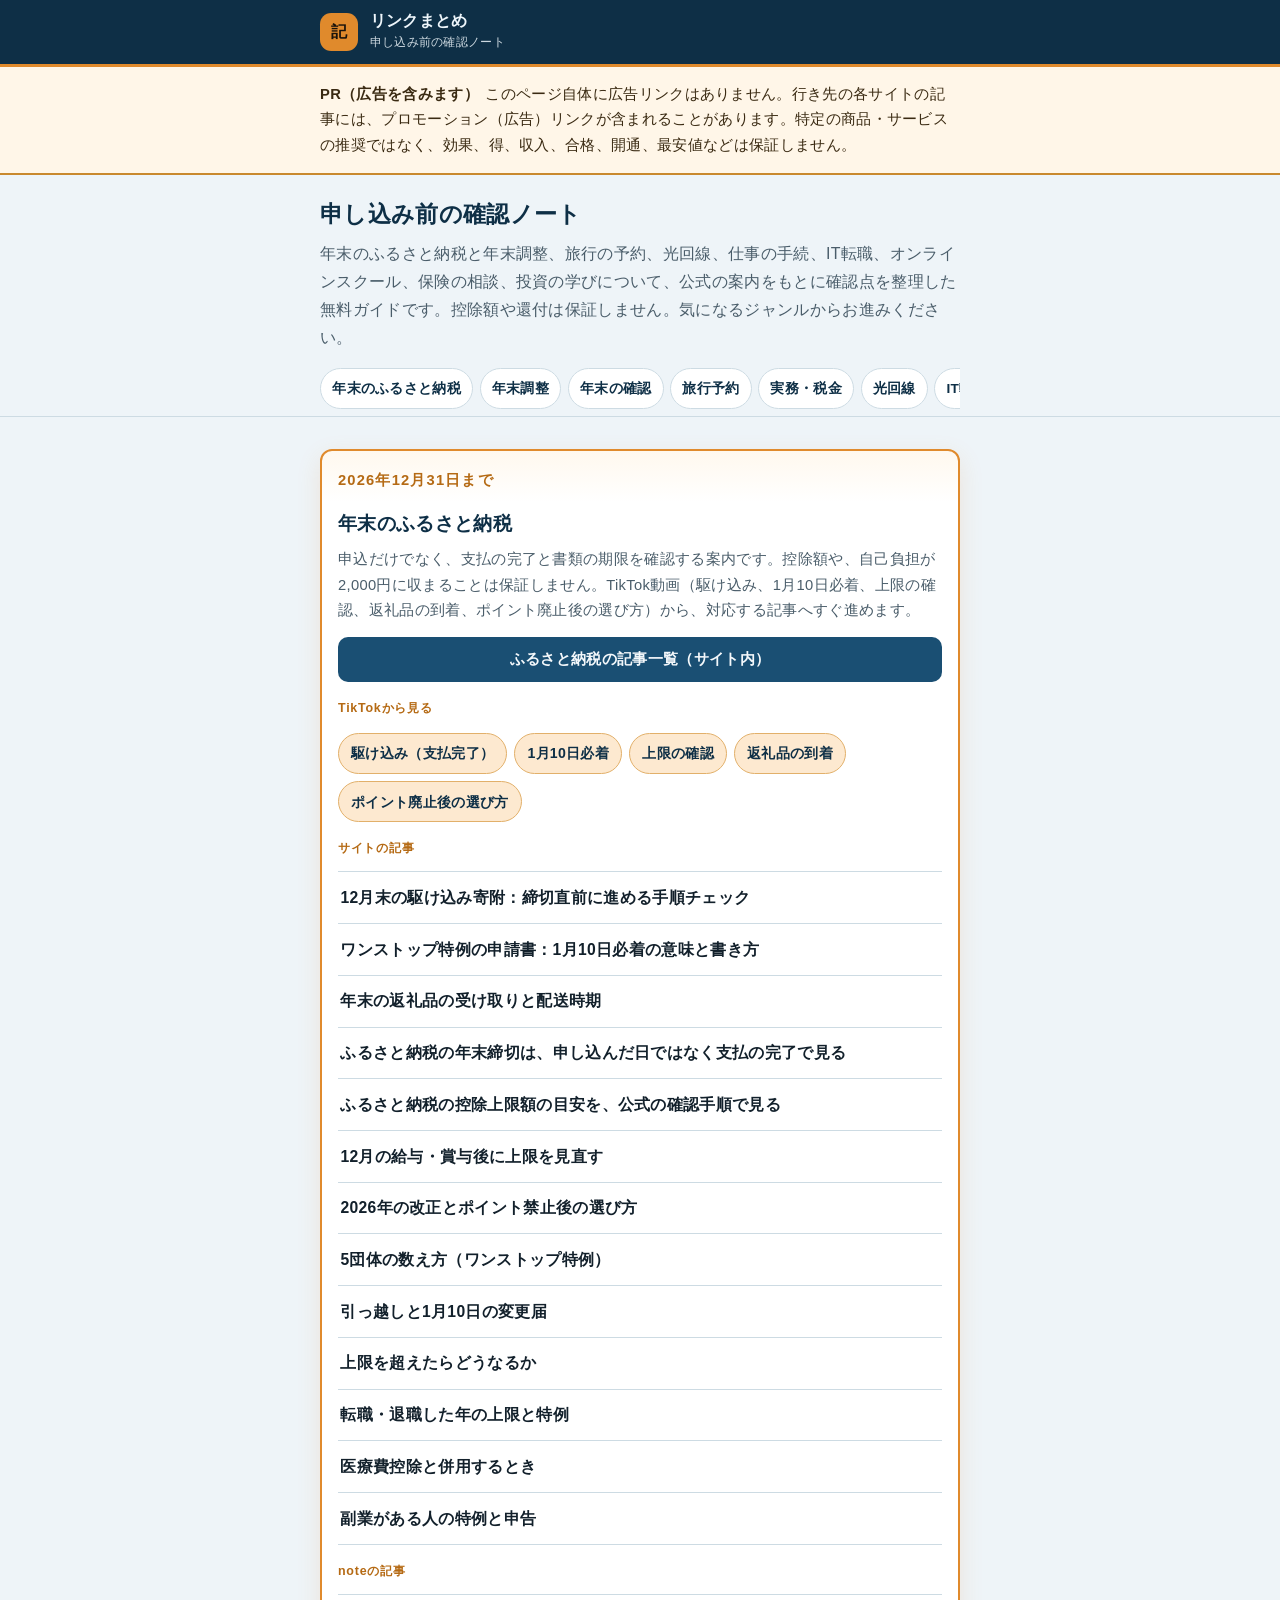
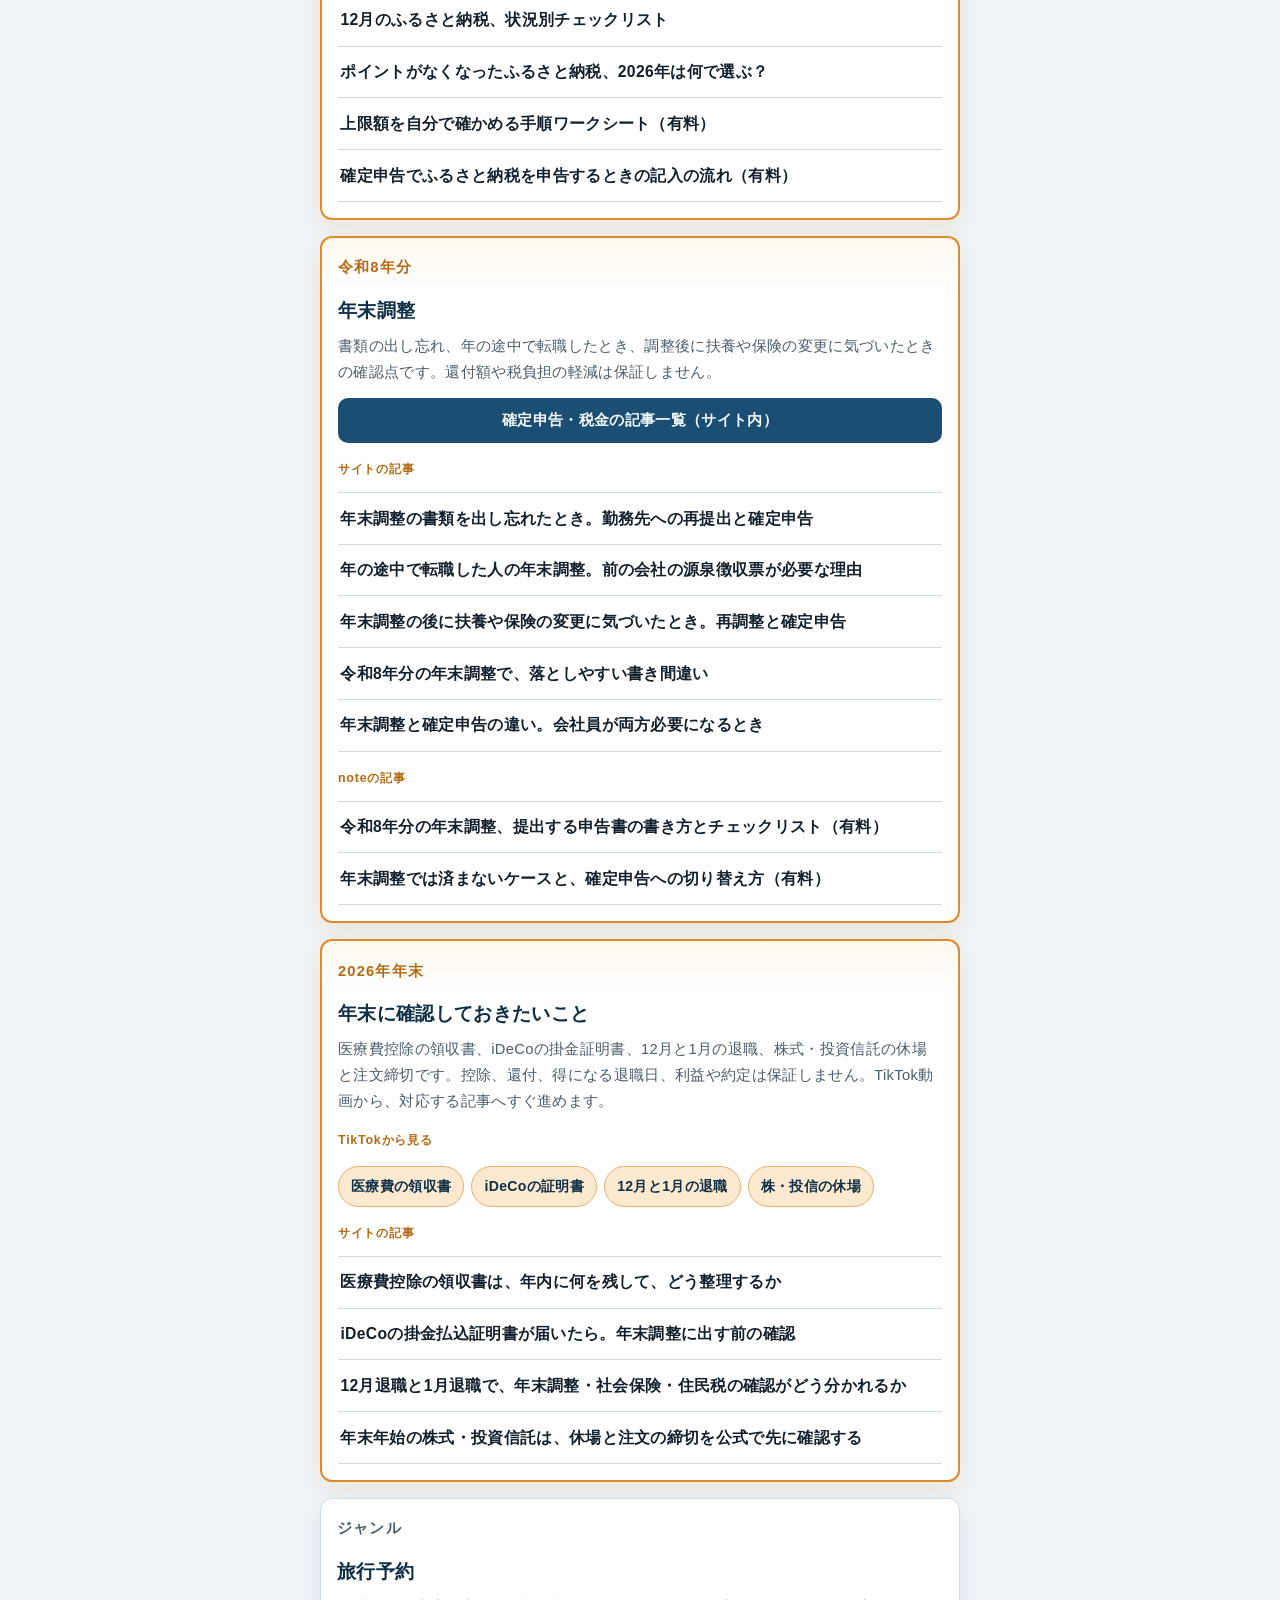
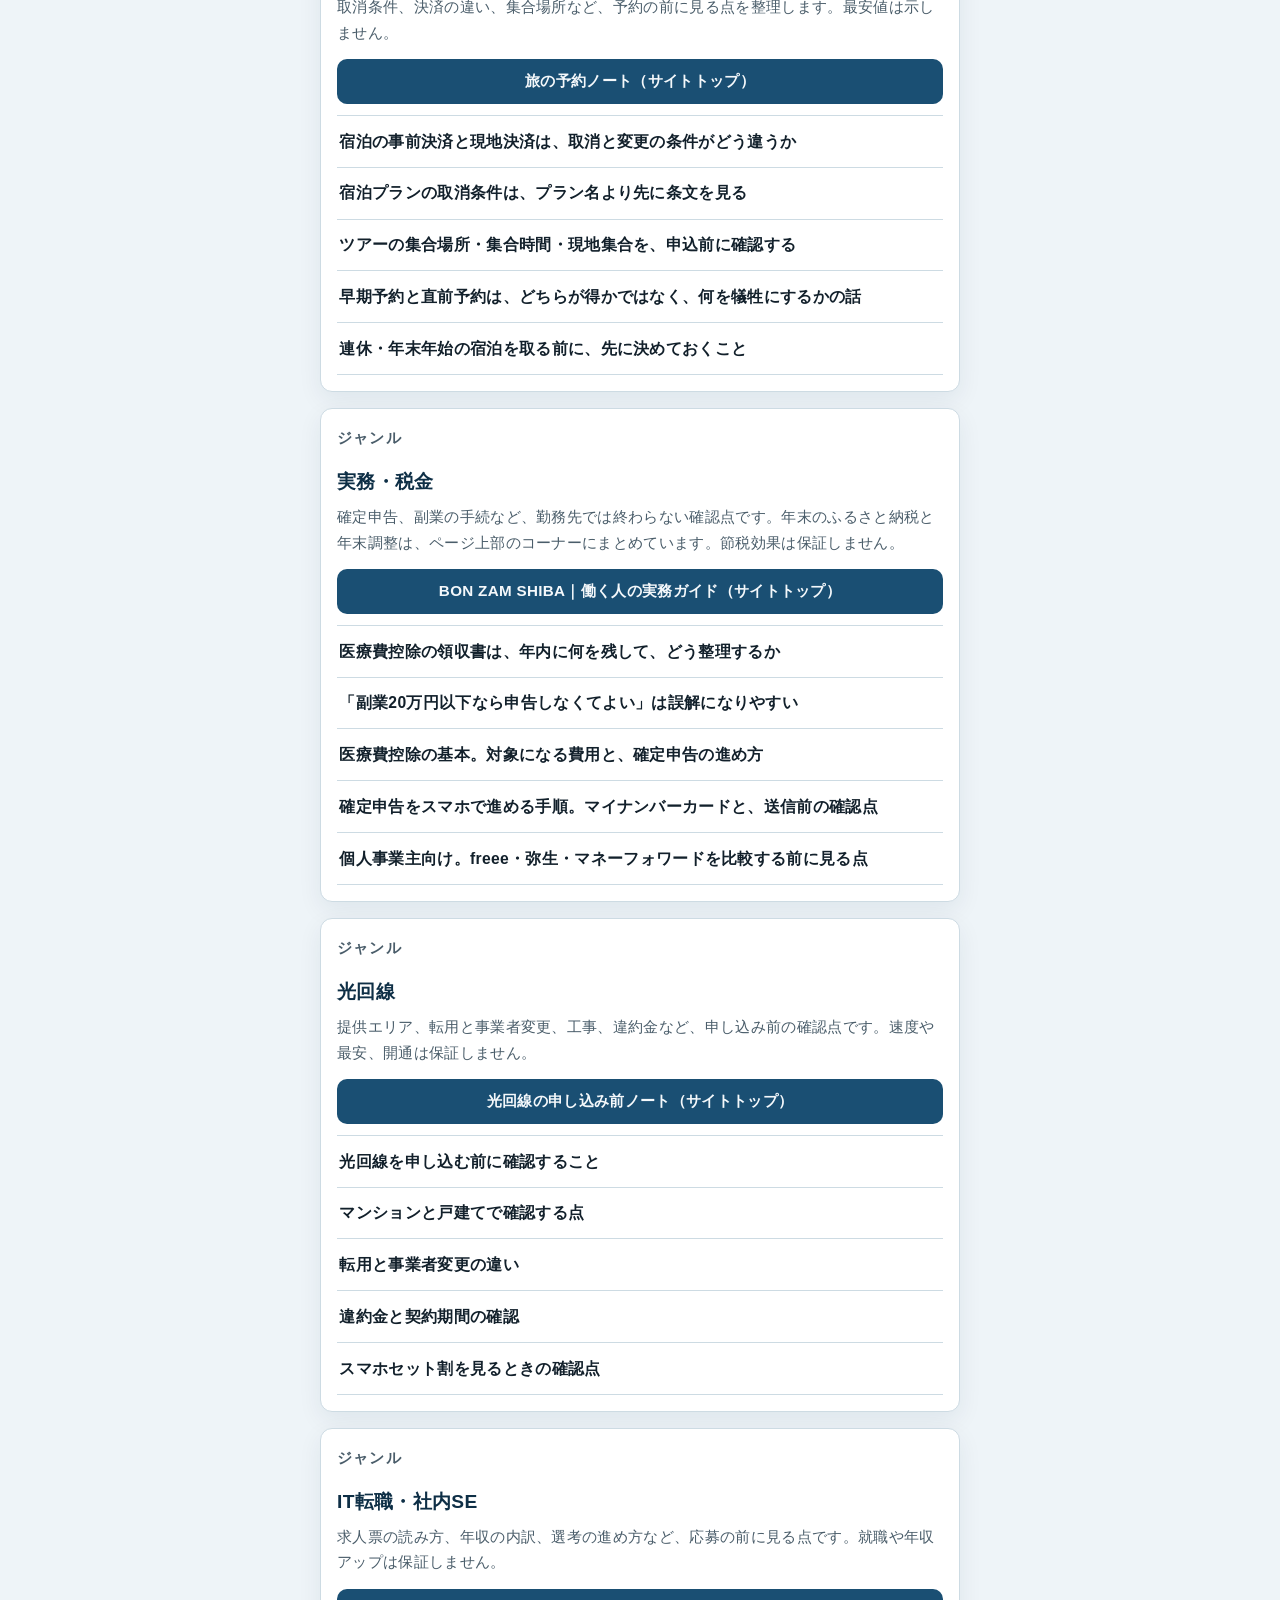
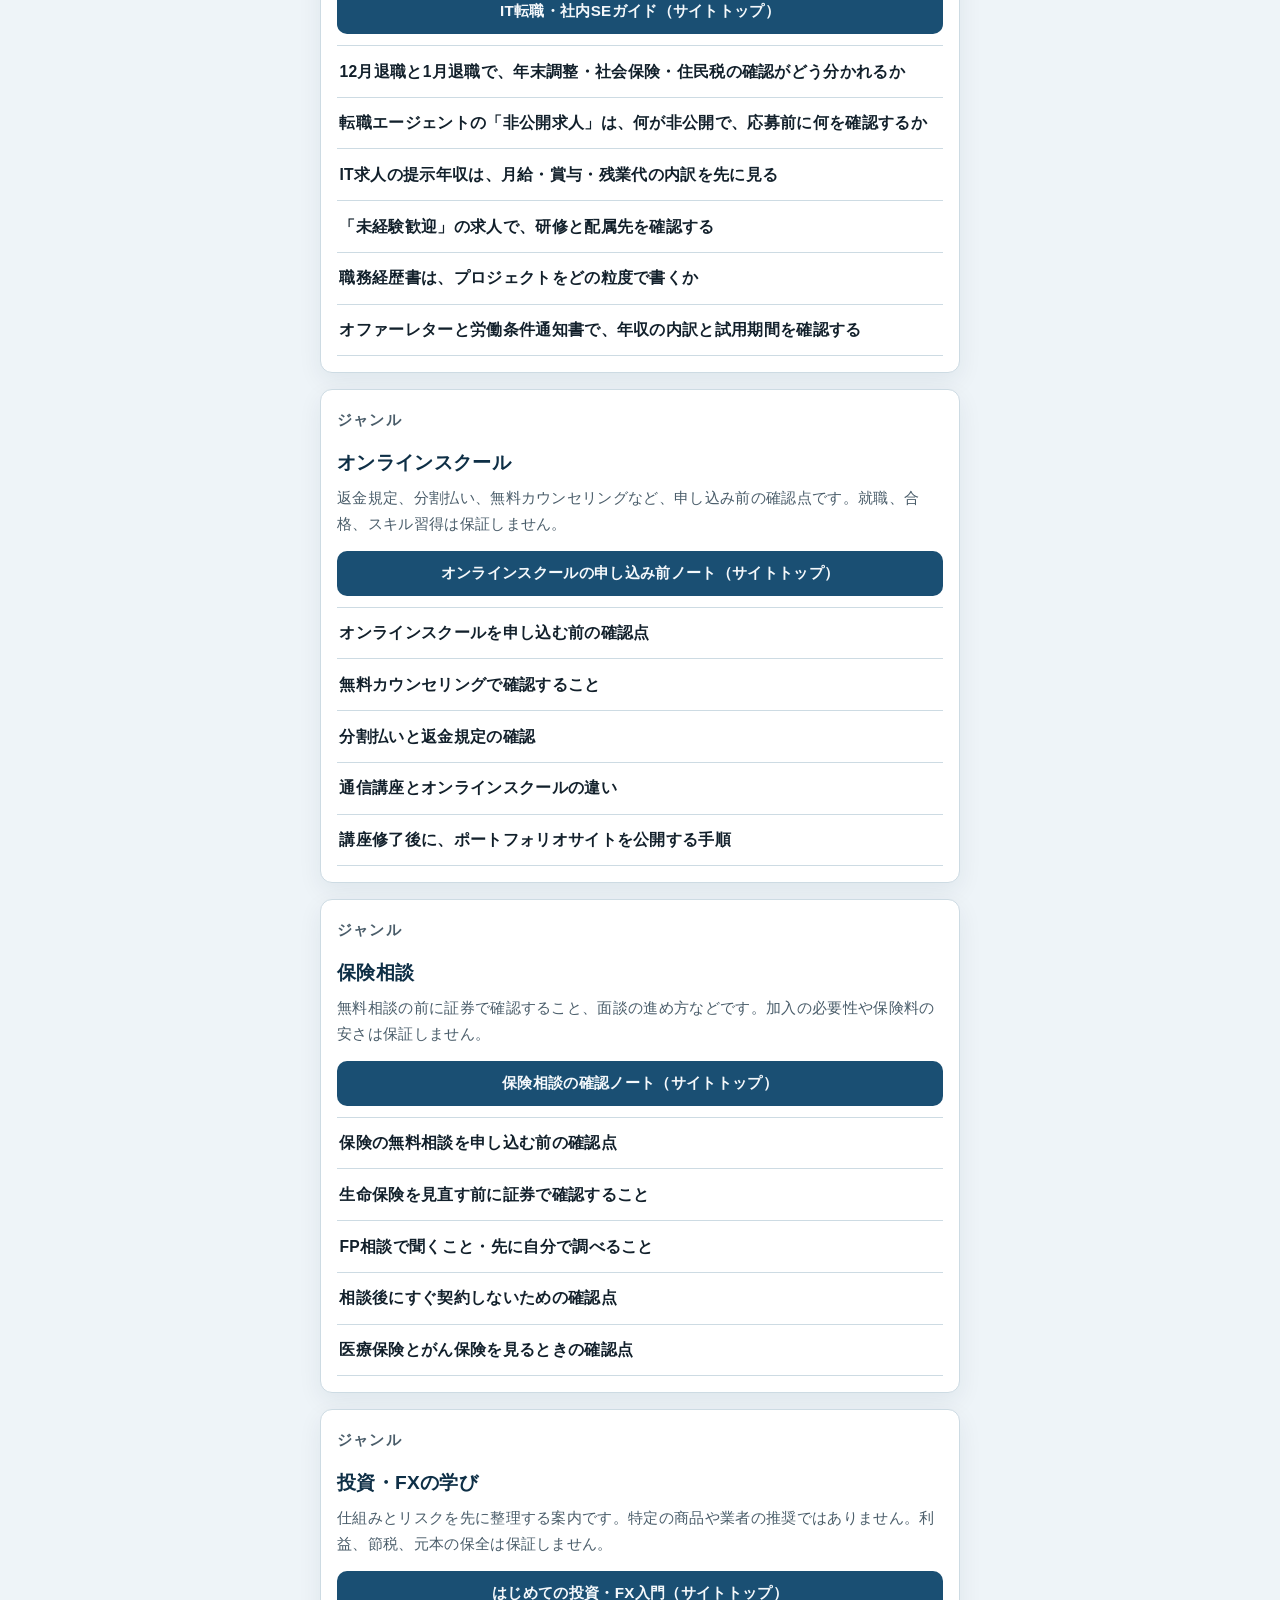
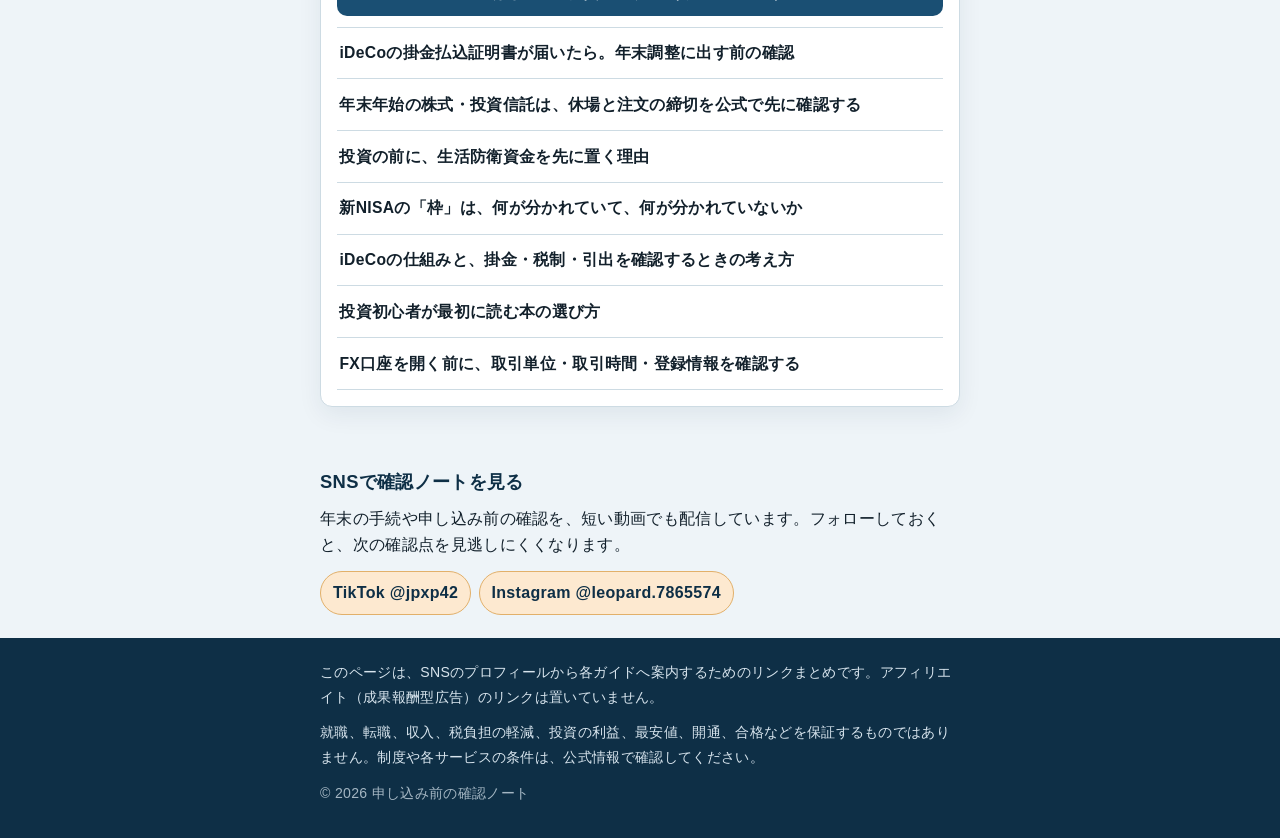
<file: index.html>
<!DOCTYPE html>
<html lang="ja">
<head>
  <meta charset="utf-8">
  <meta name="viewport" content="width=device-width, initial-scale=1">
  <title>リンクまとめ｜申し込み前の確認ノート</title>
  <meta name="description" content="年末のふるさと納税と年末調整、旅行予約、光回線、仕事の手続など、申し込み前の確認点をまとめた無料ガイドへの案内ページです。行き先の記事には広告（PR）が含まれることがあります。効果や得は保証しません。">
  <meta name="robots" content="index,follow">
  <meta property="og:title" content="リンクまとめ｜申し込み前の確認ノート">
  <meta property="og:description" content="年末のふるさと納税と年末調整など、申し込み前の確認点をまとめた無料ガイドへの案内です。広告（PR）を含むことがあります。効果や得は保証しません。">
  <meta property="og:type" content="website">
  <meta property="og:url" content="https://ats-business-hub.github.io/links/">
  <link rel="canonical" href="https://ats-business-hub.github.io/links/">
  <link rel="stylesheet" href="style.css">
</head>
<body>
  <header class="site-header">
    <div class="wrap">
      <a class="brand" href="./">
        <span class="mark">記</span>
        <span class="brand-text">
          <span class="brand-name">リンクまとめ</span>
          <span class="brand-tag">申し込み前の確認ノート</span>
        </span>
      </a>
    </div>
  </header>

  <div class="pr-banner" role="note">
    <div class="wrap">
      <p><strong>PR（広告を含みます）</strong>このページ自体に広告リンクはありません。行き先の各サイトの記事には、プロモーション（広告）リンクが含まれることがあります。特定の商品・サービスの推奨ではなく、効果、得、収入、合格、開通、最安値などは保証しません。</p>
    </div>
  </div>

  <div class="hero">
    <div class="wrap">
      <h1>申し込み前の確認ノート</h1>
      <p class="lede">年末のふるさと納税と年末調整、旅行の予約、光回線、仕事の手続、IT転職、オンラインスクール、保険の相談、投資の学びについて、公式の案内をもとに確認点を整理した無料ガイドです。控除額や還付は保証しません。気になるジャンルからお進みください。</p>
    </div>
  </div>

  <nav class="jump" aria-label="ジャンル">
    <div class="wrap">
      <ul>
        <li><a href="#furusato">年末のふるさと納税</a></li>
        <li><a href="#nenmatsu">年末調整</a></li>
        <li><a href="#toshiowari">年末の確認</a></li>
        <li><a href="#travel">旅行予約</a></li>
        <li><a href="#jitsumu">実務・税金</a></li>
        <li><a href="#hikari">光回線</a></li>
        <li><a href="#it">IT転職</a></li>
        <li><a href="#school">スクール</a></li>
        <li><a href="#hoken">保険相談</a></li>
        <li><a href="#toushi">投資・FX</a></li>
      </ul>
    </div>
  </nav>

  <main>
    <div class="wrap">

      <section class="genre genre-featured" id="furusato">
        <header class="genre-head">
          <p class="kicker">2026年12月31日まで</p>
          <h2>年末のふるさと納税</h2>
          <p>申込だけでなく、支払の完了と書類の期限を確認する案内です。控除額や、自己負担が2,000円に収まることは保証しません。TikTok動画（駆け込み、1月10日必着、上限の確認、返礼品の到着、ポイント廃止後の選び方）から、対応する記事へすぐ進めます。</p>
          <a class="site-top" href="https://ats-business-hub.github.io/jitsumu-guide/categories/furusato/">ふるさと納税の記事一覧（サイト内）</a>
        </header>
        <p class="list-label">TikTokから見る</p>
        <ul class="topic-chips" aria-label="TikTok動画から見る確認点">
          <li><a href="https://ats-business-hub.github.io/jitsumu-guide/articles/furusato-kakekomi/">駆け込み（支払完了）</a></li>
          <li><a href="https://ats-business-hub.github.io/jitsumu-guide/articles/furusato-onestop-shinseisho/">1月10日必着</a></li>
          <li><a href="https://ats-business-hub.github.io/jitsumu-guide/articles/furusato-12gatsu-jogen/">上限の確認</a></li>
          <li><a href="https://ats-business-hub.github.io/jitsumu-guide/articles/furusato-henrei-uketori/">返礼品の到着</a></li>
          <li><a href="https://ats-business-hub.github.io/jitsumu-guide/articles/furusato-2026-kaisei/">ポイント廃止後の選び方</a></li>
        </ul>
        <p class="list-label">サイトの記事</p>
        <ul class="articles">
          <li><a href="https://ats-business-hub.github.io/jitsumu-guide/articles/furusato-kakekomi/">12月末の駆け込み寄附：締切直前に進める手順チェック</a></li>
          <li><a href="https://ats-business-hub.github.io/jitsumu-guide/articles/furusato-onestop-shinseisho/">ワンストップ特例の申請書：1月10日必着の意味と書き方</a></li>
          <li><a href="https://ats-business-hub.github.io/jitsumu-guide/articles/furusato-henrei-uketori/">年末の返礼品の受け取りと配送時期</a></li>
          <li><a href="https://ats-business-hub.github.io/jitsumu-guide/articles/furusato-shimekiri/">ふるさと納税の年末締切は、申し込んだ日ではなく支払の完了で見る</a></li>
          <li><a href="https://ats-business-hub.github.io/jitsumu-guide/articles/furusato-jogen/">ふるさと納税の控除上限額の目安を、公式の確認手順で見る</a></li>
          <li><a href="https://ats-business-hub.github.io/jitsumu-guide/articles/furusato-12gatsu-jogen/">12月の給与・賞与後に上限を見直す</a></li>
          <li><a href="https://ats-business-hub.github.io/jitsumu-guide/articles/furusato-2026-kaisei/">2026年の改正とポイント禁止後の選び方</a></li>
          <li><a href="https://ats-business-hub.github.io/jitsumu-guide/articles/furusato-onestop/">5団体の数え方（ワンストップ特例）</a></li>
          <li><a href="https://ats-business-hub.github.io/jitsumu-guide/articles/furusato-hikkoshi/">引っ越しと1月10日の変更届</a></li>
          <li><a href="https://ats-business-hub.github.io/jitsumu-guide/articles/furusato-jogen-koeta/">上限を超えたらどうなるか</a></li>
          <li><a href="https://ats-business-hub.github.io/jitsumu-guide/articles/furusato-tenshoku-taishoku/">転職・退職した年の上限と特例</a></li>
          <li><a href="https://ats-business-hub.github.io/jitsumu-guide/articles/furusato-iryouhi-heiyo/">医療費控除と併用するとき</a></li>
          <li><a href="https://ats-business-hub.github.io/jitsumu-guide/articles/furusato-fukugyo/">副業がある人の特例と申告</a></li>
        </ul>
        <p class="list-label">noteの記事</p>
        <ul class="articles">
          <li><a href="https://note.com/mute_kiwi5115/n/nef8720880c73">12月のふるさと納税、状況別チェックリスト</a></li>
          <li><a href="https://note.com/mute_kiwi5115/n/nfd01b5ce4d66">ポイントがなくなったふるさと納税、2026年は何で選ぶ？</a></li>
          <li><a href="https://note.com/mute_kiwi5115/n/n6b269e9191d0">上限額を自分で確かめる手順ワークシート（有料）</a></li>
          <li><a href="https://note.com/mute_kiwi5115/n/n4cf49074ff5c">確定申告でふるさと納税を申告するときの記入の流れ（有料）</a></li>
        </ul>
      </section>

      <section class="genre genre-featured" id="nenmatsu">
        <header class="genre-head">
          <p class="kicker">令和8年分</p>
          <h2>年末調整</h2>
          <p>書類の出し忘れ、年の途中で転職したとき、調整後に扶養や保険の変更に気づいたときの確認点です。還付額や税負担の軽減は保証しません。</p>
          <a class="site-top" href="https://ats-business-hub.github.io/jitsumu-guide/categories/zeikin/">確定申告・税金の記事一覧（サイト内）</a>
        </header>
        <p class="list-label">サイトの記事</p>
        <ul class="articles">
          <li><a href="https://ats-business-hub.github.io/jitsumu-guide/articles/nenmatsu-chosei-dashiwasure/">年末調整の書類を出し忘れたとき。勤務先への再提出と確定申告</a></li>
          <li><a href="https://ats-business-hub.github.io/jitsumu-guide/articles/nenmatsu-chosei-tenshoku/">年の途中で転職した人の年末調整。前の会社の源泉徴収票が必要な理由</a></li>
          <li><a href="https://ats-business-hub.github.io/jitsumu-guide/articles/nenmatsu-chosei-saichosei/">年末調整の後に扶養や保険の変更に気づいたとき。再調整と確定申告</a></li>
          <li><a href="https://ats-business-hub.github.io/jitsumu-guide/articles/nenmatsu-chosei-machigai/">令和8年分の年末調整で、落としやすい書き間違い</a></li>
          <li><a href="https://ats-business-hub.github.io/jitsumu-guide/articles/nenmatsu-kakutei-chigai/">年末調整と確定申告の違い。会社員が両方必要になるとき</a></li>
        </ul>
        <p class="list-label">noteの記事</p>
        <ul class="articles">
          <li><a href="https://note.com/mute_kiwi5115/n/nf9e6f97c40a4">令和8年分の年末調整、提出する申告書の書き方とチェックリスト（有料）</a></li>
          <li><a href="https://note.com/mute_kiwi5115/n/n552f0ae8c317">年末調整では済まないケースと、確定申告への切り替え方（有料）</a></li>
        </ul>
      </section>

      <section class="genre genre-featured" id="toshiowari">
        <header class="genre-head">
          <p class="kicker">2026年年末</p>
          <h2>年末に確認しておきたいこと</h2>
          <p>医療費控除の領収書、iDeCoの掛金証明書、12月と1月の退職、株式・投資信託の休場と注文締切です。控除、還付、得になる退職日、利益や約定は保証しません。TikTok動画から、対応する記事へすぐ進めます。</p>
        </header>
        <p class="list-label">TikTokから見る</p>
        <ul class="topic-chips" aria-label="TikTok動画から見る確認点">
          <li><a href="https://ats-business-hub.github.io/jitsumu-guide/articles/iryouhi-ryoshu-seiri/">医療費の領収書</a></li>
          <li><a href="https://ats-business-hub.github.io/toushi-fx-nyumon/articles/ideco-kakekin-shomeisho/">iDeCoの証明書</a></li>
          <li><a href="https://ats-business-hub.github.io/it-tenshoku-guide/articles/juni-ichigatsu-taishoku/">12月と1月の退職</a></li>
          <li><a href="https://ats-business-hub.github.io/toushi-fx-nyumon/articles/nenmatsu-kabu-kyujo/">株・投信の休場</a></li>
        </ul>
        <p class="list-label">サイトの記事</p>
        <ul class="articles">
          <li><a href="https://ats-business-hub.github.io/jitsumu-guide/articles/iryouhi-ryoshu-seiri/">医療費控除の領収書は、年内に何を残して、どう整理するか</a></li>
          <li><a href="https://ats-business-hub.github.io/toushi-fx-nyumon/articles/ideco-kakekin-shomeisho/">iDeCoの掛金払込証明書が届いたら。年末調整に出す前の確認</a></li>
          <li><a href="https://ats-business-hub.github.io/it-tenshoku-guide/articles/juni-ichigatsu-taishoku/">12月退職と1月退職で、年末調整・社会保険・住民税の確認がどう分かれるか</a></li>
          <li><a href="https://ats-business-hub.github.io/toushi-fx-nyumon/articles/nenmatsu-kabu-kyujo/">年末年始の株式・投資信託は、休場と注文の締切を公式で先に確認する</a></li>
        </ul>
      </section>

      <section class="genre" id="travel">
        <header class="genre-head">
          <p class="kicker">ジャンル</p>
          <h2>旅行予約</h2>
          <p>取消条件、決済の違い、集合場所など、予約の前に見る点を整理します。最安値は示しません。</p>
          <a class="site-top" href="https://ats-business-hub.github.io/travel-yoyaku-guide/">旅の予約ノート（サイトトップ）</a>
        </header>
        <ul class="articles">
          <li><a href="https://ats-business-hub.github.io/travel-yoyaku-guide/articles/jizen-genchi-kessai/">宿泊の事前決済と現地決済は、取消と変更の条件がどう違うか</a></li>
          <li><a href="https://ats-business-hub.github.io/travel-yoyaku-guide/articles/shukuhaku-cancel-plan/">宿泊プランの取消条件は、プラン名より先に条文を見る</a></li>
          <li><a href="https://ats-business-hub.github.io/travel-yoyaku-guide/articles/shugo-basho-jikoku/">ツアーの集合場所・集合時間・現地集合を、申込前に確認する</a></li>
          <li><a href="https://ats-business-hub.github.io/travel-yoyaku-guide/articles/sokiyoyaku-chokuzen/">早期予約と直前予約は、どちらが得かではなく、何を犠牲にするかの話</a></li>
          <li><a href="https://ats-business-hub.github.io/travel-yoyaku-guide/articles/renzoku-nenmatsu-junbi/">連休・年末年始の宿泊を取る前に、先に決めておくこと</a></li>
        </ul>
      </section>

      <section class="genre" id="jitsumu">
        <header class="genre-head">
          <p class="kicker">ジャンル</p>
          <h2>実務・税金</h2>
          <p>確定申告、副業の手続など、勤務先では終わらない確認点です。年末のふるさと納税と年末調整は、ページ上部のコーナーにまとめています。節税効果は保証しません。</p>
          <a class="site-top" href="https://ats-business-hub.github.io/jitsumu-guide/">BON ZAM SHIBA｜働く人の実務ガイド（サイトトップ）</a>
        </header>
        <ul class="articles">
          <li><a href="https://ats-business-hub.github.io/jitsumu-guide/articles/iryouhi-ryoshu-seiri/">医療費控除の領収書は、年内に何を残して、どう整理するか</a></li>
          <li><a href="https://ats-business-hub.github.io/jitsumu-guide/articles/fukugyo-20man/">「副業20万円以下なら申告しなくてよい」は誤解になりやすい</a></li>
          <li><a href="https://ats-business-hub.github.io/jitsumu-guide/articles/iryouhi-kojo/">医療費控除の基本。対象になる費用と、確定申告の進め方</a></li>
          <li><a href="https://ats-business-hub.github.io/jitsumu-guide/articles/kakutei-smartphone/">確定申告をスマホで進める手順。マイナンバーカードと、送信前の確認点</a></li>
          <li><a href="https://ats-business-hub.github.io/jitsumu-guide/articles/freee-yayoi-mf-hikaku/">個人事業主向け。freee・弥生・マネーフォワードを比較する前に見る点</a></li>
        </ul>
      </section>

      <section class="genre" id="hikari">
        <header class="genre-head">
          <p class="kicker">ジャンル</p>
          <h2>光回線</h2>
          <p>提供エリア、転用と事業者変更、工事、違約金など、申し込み前の確認点です。速度や最安、開通は保証しません。</p>
          <a class="site-top" href="https://ats-business-hub.github.io/hikari-kaisen-guide/">光回線の申し込み前ノート（サイトトップ）</a>
        </header>
        <ul class="articles">
          <li><a href="https://ats-business-hub.github.io/hikari-kaisen-guide/articles/hikari-moshikomi-mae/">光回線を申し込む前に確認すること</a></li>
          <li><a href="https://ats-business-hub.github.io/hikari-kaisen-guide/articles/mansion-kodate-kakunin/">マンションと戸建てで確認する点</a></li>
          <li><a href="https://ats-business-hub.github.io/hikari-kaisen-guide/articles/tenyo-jigyosha-henko/">転用と事業者変更の違い</a></li>
          <li><a href="https://ats-business-hub.github.io/hikari-kaisen-guide/articles/iyakukin-keiyaku-kikan/">違約金と契約期間の確認</a></li>
          <li><a href="https://ats-business-hub.github.io/hikari-kaisen-guide/articles/sumaho-setto-wari/">スマホセット割を見るときの確認点</a></li>
        </ul>
      </section>

      <section class="genre" id="it">
        <header class="genre-head">
          <p class="kicker">ジャンル</p>
          <h2>IT転職・社内SE</h2>
          <p>求人票の読み方、年収の内訳、選考の進め方など、応募の前に見る点です。就職や年収アップは保証しません。</p>
          <a class="site-top" href="https://ats-business-hub.github.io/it-tenshoku-guide/">IT転職・社内SEガイド（サイトトップ）</a>
        </header>
        <ul class="articles">
          <li><a href="https://ats-business-hub.github.io/it-tenshoku-guide/articles/juni-ichigatsu-taishoku/">12月退職と1月退職で、年末調整・社会保険・住民税の確認がどう分かれるか</a></li>
          <li><a href="https://ats-business-hub.github.io/it-tenshoku-guide/articles/hikokai-kyujin/">転職エージェントの「非公開求人」は、何が非公開で、応募前に何を確認するか</a></li>
          <li><a href="https://ats-business-hub.github.io/it-tenshoku-guide/articles/nenshu-uchiwake-kyujin/">IT求人の提示年収は、月給・賞与・残業代の内訳を先に見る</a></li>
          <li><a href="https://ats-business-hub.github.io/it-tenshoku-guide/articles/mikeiken-kenshu-haizoku/">「未経験歓迎」の求人で、研修と配属先を確認する</a></li>
          <li><a href="https://ats-business-hub.github.io/it-tenshoku-guide/articles/shokumu-keireki-kakikata/">職務経歴書は、プロジェクトをどの粒度で書くか</a></li>
          <li><a href="https://ats-business-hub.github.io/it-tenshoku-guide/articles/offer-letter-kakunin/">オファーレターと労働条件通知書で、年収の内訳と試用期間を確認する</a></li>
        </ul>
      </section>

      <section class="genre" id="school">
        <header class="genre-head">
          <p class="kicker">ジャンル</p>
          <h2>オンラインスクール</h2>
          <p>返金規定、分割払い、無料カウンセリングなど、申し込み前の確認点です。就職、合格、スキル習得は保証しません。</p>
          <a class="site-top" href="https://ats-business-hub.github.io/online-school-guide/">オンラインスクールの申し込み前ノート（サイトトップ）</a>
        </header>
        <ul class="articles">
          <li><a href="https://ats-business-hub.github.io/online-school-guide/articles/school-moshikomi-mae/">オンラインスクールを申し込む前の確認点</a></li>
          <li><a href="https://ats-business-hub.github.io/online-school-guide/articles/muryo-counseling/">無料カウンセリングで確認すること</a></li>
          <li><a href="https://ats-business-hub.github.io/online-school-guide/articles/bunkatsu-henkin/">分割払いと返金規定の確認</a></li>
          <li><a href="https://ats-business-hub.github.io/online-school-guide/articles/tsushin-to-online/">通信講座とオンラインスクールの違い</a></li>
          <li><a href="https://ats-business-hub.github.io/online-school-guide/articles/portfolio-site-kokai/">講座修了後に、ポートフォリオサイトを公開する手順</a></li>
        </ul>
      </section>

      <section class="genre" id="hoken">
        <header class="genre-head">
          <p class="kicker">ジャンル</p>
          <h2>保険相談</h2>
          <p>無料相談の前に証券で確認すること、面談の進め方などです。加入の必要性や保険料の安さは保証しません。</p>
          <a class="site-top" href="https://ats-business-hub.github.io/hoken-sodan-guide/">保険相談の確認ノート（サイトトップ）</a>
        </header>
        <ul class="articles">
          <li><a href="https://ats-business-hub.github.io/hoken-sodan-guide/articles/muryo-sodan-mae/">保険の無料相談を申し込む前の確認点</a></li>
          <li><a href="https://ats-business-hub.github.io/hoken-sodan-guide/articles/seimei-shoken-kakunin/">生命保険を見直す前に証券で確認すること</a></li>
          <li><a href="https://ats-business-hub.github.io/hoken-sodan-guide/articles/fp-kiku-koto/">FP相談で聞くこと・先に自分で調べること</a></li>
          <li><a href="https://ats-business-hub.github.io/hoken-sodan-guide/articles/sodango-keiyaku-horyu/">相談後にすぐ契約しないための確認点</a></li>
          <li><a href="https://ats-business-hub.github.io/hoken-sodan-guide/articles/iryo-gan-kakunin/">医療保険とがん保険を見るときの確認点</a></li>
        </ul>
      </section>

      <section class="genre" id="toushi">
        <header class="genre-head">
          <p class="kicker">ジャンル</p>
          <h2>投資・FXの学び</h2>
          <p>仕組みとリスクを先に整理する案内です。特定の商品や業者の推奨ではありません。利益、節税、元本の保全は保証しません。</p>
          <a class="site-top" href="https://ats-business-hub.github.io/toushi-fx-nyumon/">はじめての投資・FX入門（サイトトップ）</a>
        </header>
        <ul class="articles">
          <li><a href="https://ats-business-hub.github.io/toushi-fx-nyumon/articles/ideco-kakekin-shomeisho/">iDeCoの掛金払込証明書が届いたら。年末調整に出す前の確認</a></li>
          <li><a href="https://ats-business-hub.github.io/toushi-fx-nyumon/articles/nenmatsu-kabu-kyujo/">年末年始の株式・投資信託は、休場と注文の締切を公式で先に確認する</a></li>
          <li><a href="https://ats-business-hub.github.io/toushi-fx-nyumon/articles/seikatsu-boeishi-saki/">投資の前に、生活防衛資金を先に置く理由</a></li>
          <li><a href="https://ats-business-hub.github.io/toushi-fx-nyumon/articles/nisa-waku-shikumi/">新NISAの「枠」は、何が分かれていて、何が分かれていないか</a></li>
          <li><a href="https://ats-business-hub.github.io/toushi-fx-nyumon/articles/ideco-shikumi-chuiten/">iDeCoの仕組みと、掛金・税制・引出を確認するときの考え方</a></li>
          <li><a href="https://ats-business-hub.github.io/toushi-fx-nyumon/articles/toushi-hajimete-hon/">投資初心者が最初に読む本の選び方</a></li>
          <li><a href="https://ats-business-hub.github.io/toushi-fx-nyumon/articles/fx-koza-kakunin/">FX口座を開く前に、取引単位・取引時間・登録情報を確認する</a></li>
        </ul>
      </section>

    </div>
  </main>

  <section class="sns-follow" aria-labelledby="sns-follow-heading">
    <div class="wrap">
      <h2 id="sns-follow-heading">SNSで確認ノートを見る</h2>
      <p>年末の手続や申し込み前の確認を、短い動画でも配信しています。フォローしておくと、次の確認点を見逃しにくくなります。</p>
      <ul class="sns-links">
        <li><a href="https://www.tiktok.com/@jpxp42">TikTok @jpxp42</a></li>
        <li><a href="https://www.instagram.com/leopard.7865574/">Instagram @leopard.7865574</a></li>
      </ul>
    </div>
  </section>

  <footer class="site-footer">
    <div class="wrap">
      <p>このページは、SNSのプロフィールから各ガイドへ案内するためのリンクまとめです。アフィリエイト（成果報酬型広告）のリンクは置いていません。</p>
      <p>就職、転職、収入、税負担の軽減、投資の利益、最安値、開通、合格などを保証するものではありません。制度や各サービスの条件は、公式情報で確認してください。</p>
      <p class="small">© 2026 申し込み前の確認ノート</p>
    </div>
  </footer>

  <script>
    (function () {
      var params = new URLSearchParams(window.location.search);
      var from = params.get("from");
      if (!from || !/^[a-z0-9_-]{1,20}$/i.test(from)) return;
      var links = document.querySelectorAll('a[href^="https://ats-business-hub.github.io/"]');
      for (var i = 0; i < links.length; i++) {
        try {
          var url = new URL(links[i].href);
          if (!url.searchParams.has("from")) {
            url.searchParams.set("from", from);
            links[i].href = url.toString();
          }
        } catch (e) {}
      }
    })();
  </script>
</body>
</html>
</file>
<file: style.css>
/* リンクまとめ — mobile-first, no external fonts or trackers */
:root {
  --bg: #eef4f8;
  --bg-elev: #ffffff;
  --ink: #12202b;
  --ink-soft: #4a5d6a;
  --line: #cddbe3;
  --navy: #1a4f73;
  --navy-deep: #0e2f46;
  --accent: #e08a2c;
  --accent-soft: #fde9d0;
  --teal: #1c7a8c;
  --pr-bg: #fff6e8;
  --pr-line: #c9892e;
  --max: 40rem;
  --radius: 12px;
  --shadow: 0 8px 24px rgba(14, 47, 70, 0.07);
  --font: "Hiragino Sans", "Hiragino Kaku Gothic ProN", "Noto Sans JP",
    "Yu Gothic Medium", "Yu Gothic", YuGothic, Meiryo, sans-serif;
}

*, *::before, *::after { box-sizing: border-box; }
html { font-size: 100%; -webkit-text-size-adjust: 100%; scroll-behavior: smooth; }
@media (prefers-reduced-motion: reduce) {
  html { scroll-behavior: auto; }
  * { animation: none !important; transition: none !important; }
}
body {
  margin: 0;
  font-family: var(--font);
  color: var(--ink);
  background: var(--bg);
  line-height: 1.75;
  letter-spacing: 0.02em;
}
a { color: var(--teal); text-underline-offset: 0.18em; }
a:hover { color: var(--accent); }
a:focus-visible {
  outline: 3px solid var(--accent);
  outline-offset: 2px;
}
.wrap { width: min(var(--max), calc(100% - 2rem)); margin-inline: auto; }

.site-header {
  background: var(--navy-deep);
  color: #eef6fb;
  position: sticky;
  top: 0;
  z-index: 40;
  border-bottom: 3px solid var(--accent);
}
.site-header .wrap { padding: 0.7rem 0; }
.brand {
  display: flex;
  align-items: center;
  gap: 0.7rem;
  color: inherit;
  text-decoration: none;
  min-width: 0;
}
.brand:hover { color: inherit; }
.mark {
  flex: none;
  width: 2.4rem;
  height: 2.4rem;
  display: grid;
  place-items: center;
  border-radius: 0.7rem;
  background: var(--accent);
  color: #1a140c;
  font-weight: 700;
  font-size: 1rem;
}
.brand-text { display: flex; flex-direction: column; min-width: 0; }
.brand-name { font-weight: 700; font-size: 1rem; line-height: 1.3; }
.brand-tag { font-size: 0.75rem; opacity: 0.85; }

.pr-banner {
  background: var(--pr-bg);
  border-bottom: 2px solid var(--pr-line);
  color: #3a2a12;
  padding: 0.9rem 0;
}
.pr-banner p { margin: 0; font-size: 0.92rem; }
.pr-banner strong { display: inline-block; margin-right: 0.4rem; }

.hero { padding: 1.4rem 0 0.6rem; }
.hero h1 { margin: 0 0 0.6rem; font-size: 1.45rem; line-height: 1.4; color: var(--navy-deep); }
.lede { margin: 0; color: var(--ink-soft); }

.jump {
  position: sticky;
  top: 3.55rem;
  z-index: 30;
  background: rgba(238, 244, 248, 0.96);
  border-bottom: 1px solid var(--line);
  padding: 0.45rem 0;
}
.jump ul {
  display: flex;
  gap: 0.4rem;
  margin: 0;
  padding: 0;
  list-style: none;
  overflow-x: auto;
  -webkit-overflow-scrolling: touch;
}
.jump a {
  display: inline-block;
  white-space: nowrap;
  padding: 0.45rem 0.7rem;
  border-radius: 999px;
  background: var(--bg-elev);
  border: 1px solid var(--line);
  color: var(--navy-deep);
  text-decoration: none;
  font-size: 0.85rem;
  font-weight: 600;
}
.jump a:hover { background: var(--accent-soft); border-color: var(--accent); color: var(--navy-deep); }

main { padding: 1rem 0 2.5rem; }
.genre {
  background: var(--bg-elev);
  border: 1px solid var(--line);
  border-radius: var(--radius);
  box-shadow: var(--shadow);
  padding: 1.1rem 1rem 0.6rem;
  margin: 1rem 0 0;
}
.genre-head { margin-bottom: 0.6rem; }
.kicker {
  margin: 0 0 0.2rem;
  font-size: 0.72rem;
  letter-spacing: 0.08em;
  color: var(--teal);
  font-weight: 700;
}
.genre h2 { margin: 0 0 0.4rem; font-size: 1.2rem; color: var(--navy-deep); }
.genre-head p { margin: 0 0 0.8rem; color: var(--ink-soft); font-size: 0.92rem; }
.site-top {
  display: flex;
  align-items: center;
  justify-content: center;
  min-height: 2.8rem;
  padding: 0.55rem 0.9rem;
  border-radius: 10px;
  background: var(--navy);
  color: #f4f8fb;
  text-decoration: none;
  font-weight: 700;
  font-size: 0.95rem;
  text-align: center;
}
.site-top:hover { background: var(--navy-deep); color: #fff; }

.articles {
  list-style: none;
  margin: 0.7rem 0 0.4rem;
  padding: 0;
  border-top: 1px solid var(--line);
}
.articles li { border-bottom: 1px solid var(--line); }
.articles a {
  display: block;
  padding: 0.85rem 0.15rem;
  color: var(--ink);
  text-decoration: none;
  font-weight: 600;
  font-size: 0.98rem;
  line-height: 1.5;
}
.articles a:hover { color: var(--teal); }

.site-footer {
  background: var(--navy-deep);
  color: #d7e4ed;
  padding: 1.4rem 0 2rem;
  font-size: 0.88rem;
}
.site-footer p { margin: 0 0 0.7rem; }
.site-footer .small { opacity: 0.75; margin: 0; }

.genre-featured {
  border: 2px solid var(--accent);
  background: linear-gradient(180deg, #fff8ee 0%, var(--bg-elev) 3.2rem);
  box-shadow: 0 8px 24px rgba(224, 138, 44, 0.14);
}
.genre-featured .kicker { color: #b56a14; }
.topic-chips {
  display: flex;
  flex-wrap: wrap;
  gap: 0.45rem;
  margin: 0.85rem 0 0.15rem;
  padding: 0;
  list-style: none;
}
.topic-chips a {
  display: inline-block;
  padding: 0.45rem 0.75rem;
  border-radius: 999px;
  background: var(--accent-soft);
  border: 1px solid #e2b06a;
  color: var(--navy-deep);
  text-decoration: none;
  font-size: 0.88rem;
  font-weight: 700;
}
.topic-chips a:hover {
  background: var(--accent);
  border-color: var(--accent);
  color: #1a140c;
}

.list-label {
  margin: 1rem 0 0;
  font-size: 0.78rem;
  letter-spacing: 0.06em;
  color: var(--teal);
  font-weight: 700;
}
.genre-featured .list-label { color: #b56a14; }

.sns-follow {
  padding: 1.2rem 0 1.4rem;
}
.sns-follow h2 {
  margin: 0 0 0.5rem;
  font-size: 1.15rem;
  color: var(--navy-deep);
}
.sns-follow p {
  margin: 0 0 0.85rem;
  line-height: 1.6;
}
.sns-links {
  display: flex;
  flex-wrap: wrap;
  gap: 0.45rem;
  margin: 0;
  padding: 0;
  list-style: none;
}
.sns-links a {
  display: inline-block;
  padding: 0.45rem 0.75rem;
  border-radius: 999px;
  background: var(--accent-soft);
  border: 1px solid #e2b06a;
  color: var(--navy-deep);
  text-decoration: none;
  font-weight: 600;
}
.sns-links a:hover { color: var(--teal); }
</file>
